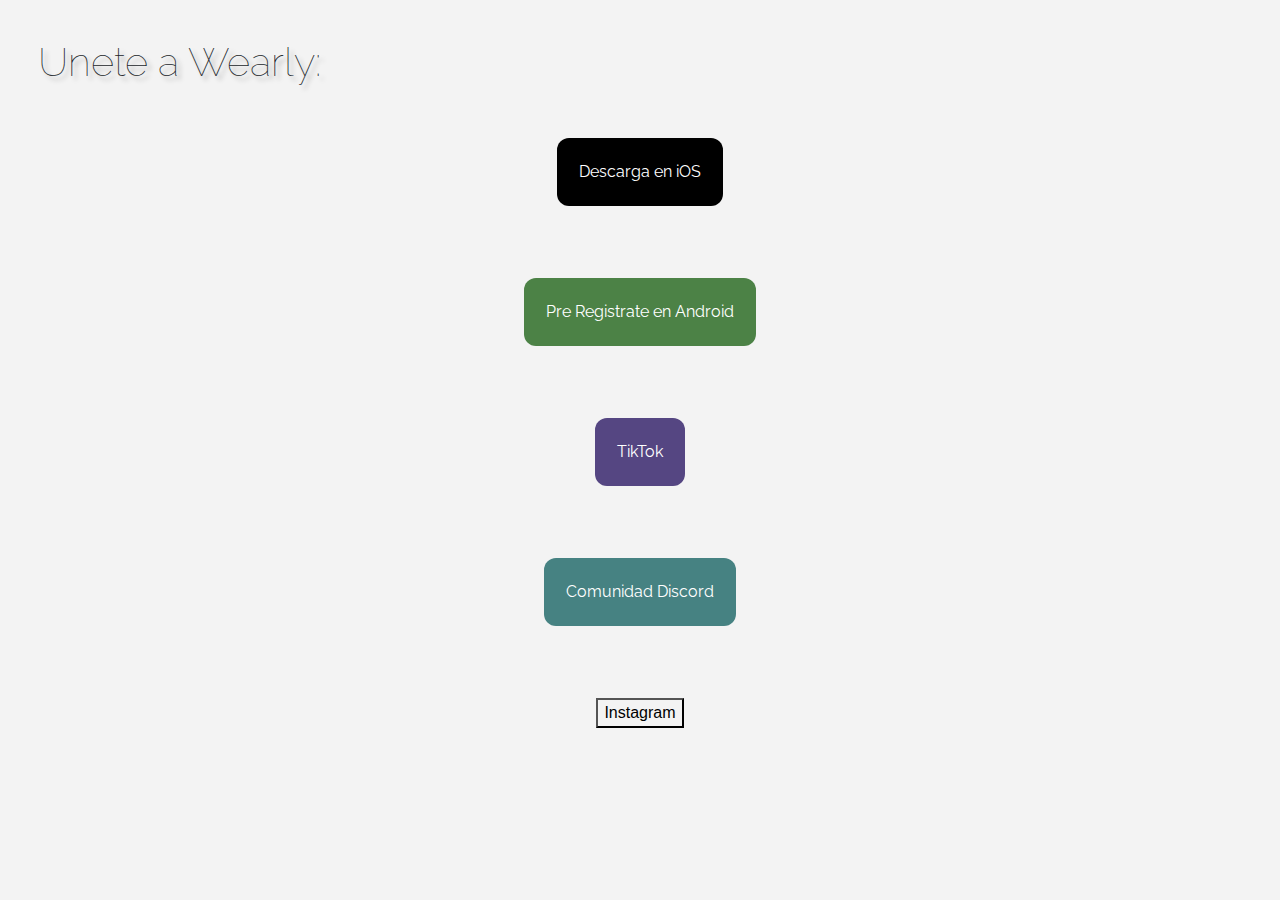
<file: join.html>
<!DOCTYPE html>
<html lang="es" dir="ltr">
  <head>
    <meta charset="utf-8">
    <title>Unete a Wearly</title>

    <link rel="stylesheet" href="indexstyle.css">
    <link rel="icon" type="image/png" href="images/favicon.ico">
    <link href="https://fonts.googleapis.com/css2?family=Raleway:wght@400;600&display=swap" rel="stylesheet">
    <link rel="stylesheet" href="https://stackpath.bootstrapcdn.com/bootstrap/4.3.1/css/bootstrap.min.css" integrity="sha384-ggOyR0iXCbMQv3Xipma34MD+dH/1fQ784/j6cY/iJTQUOhcWr7x9JvoRxT2MZw1T" crossorigin="anonymous">
  </head>
  <body style="background-color: #F3F3F3">
    <h1 style="text-shadow: 4px 4px 4px #aaa;font-family: 'Raleway', sans-serif; font-weight:100; margin-left:3%; margin-top:3%; margin-bottom: 4%;">Unete a Wearly:</h1>
      <div style="text-align:center;">
        <div class="container" style="margin-bottom: 3%;">
          <button onclick="window.open('https://apps.apple.com/app/id1510229298','_blank')" class="button-ios">Descarga en iOS</button>
        </div>
        <div class="container" style="margin-bottom: 3%;">
          <button onclick="window.open('https://play.google.com/store/apps/details?id=com.wearly.wearlyappandroid','_blank')" class="button-android">Pre Registrate en Android</button>
        </div>
        <div class="container" style="margin-bottom: 3%;">
          <button onclick="window.open('https://vm.tiktok.com/ZSajDDpY/','_blank')" class="button-tiktok">TikTok</button>
        </div>
        <div class="container" style="margin-bottom: 3%;">
          <button onclick="window.open('https://discord.gg/CTQBTRs45G','_blank')" class="button-discord">Comunidad Discord</button>
        </div>
        <div class="container" style="margin-bottom: 3%;">
          <button onclick="window.open('https://www.instagram.com/wearlyapp/','_blank')" class="button-instagram">Instagram</button>
        </div>
      </div>
    <script src="https://cdn.jsdelivr.net/npm/@popperjs/core@2.6.0/dist/umd/popper.min.js" integrity="sha384-KsvD1yqQ1/1+IA7gi3P0tyJcT3vR+NdBTt13hSJ2lnve8agRGXTTyNaBYmCR/Nwi" crossorigin="anonymous"></script>
    <script src="https://cdn.jsdelivr.net/npm/bootstrap@5.0.0-beta2/dist/js/bootstrap.min.js" integrity="sha384-nsg8ua9HAw1y0W1btsyWgBklPnCUAFLuTMS2G72MMONqmOymq585AcH49TLBQObG" crossorigin="anonymous"></script>
  </body>
</html>
</file>
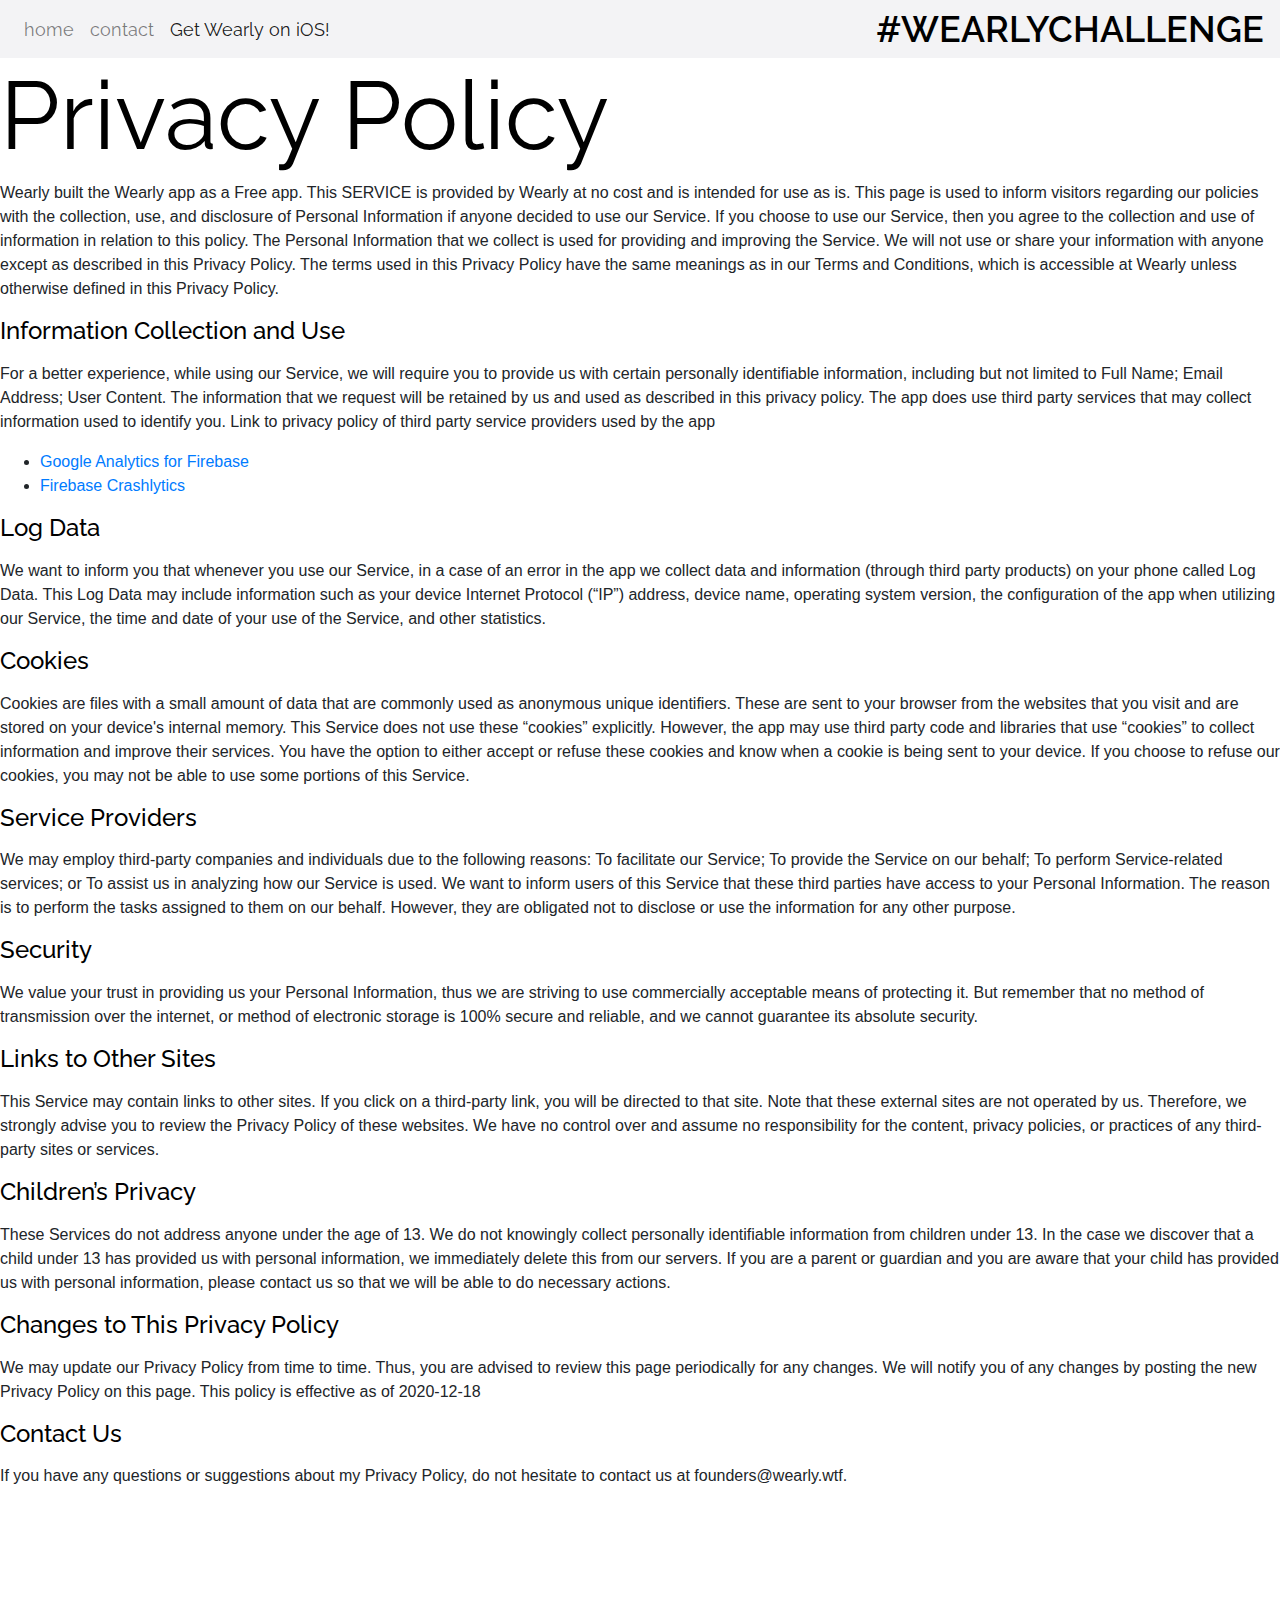
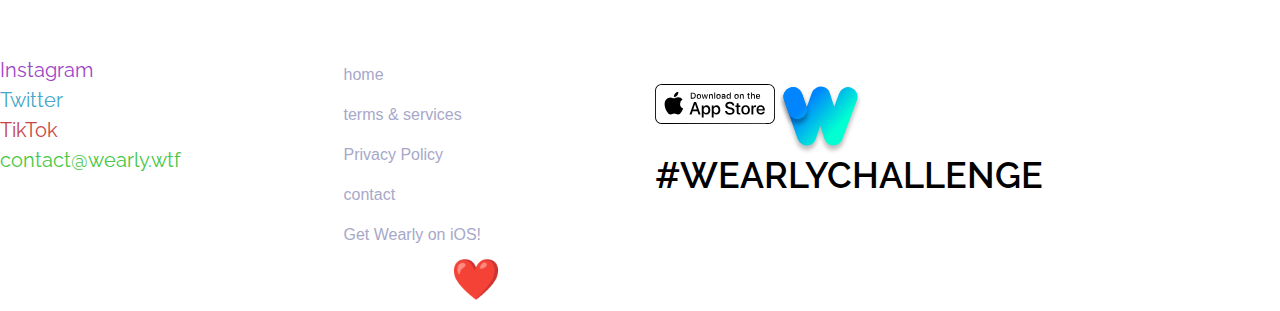
<file: privacy.html>
<!DOCTYPE html>
<html lang="en" dir="ltr">
  <head>
    <meta charset="utf-8">
    <title>Wearly</title>
    <link rel="stylesheet" href="style.css">
    <link rel="icon" type="image/png" href="favicon.ico">
    <link href="https://fonts.googleapis.com/css2?family=Raleway:wght@400;600&display=swap" rel="stylesheet">
    <link rel="stylesheet" href="https://stackpath.bootstrapcdn.com/bootstrap/4.3.1/css/bootstrap.min.css" integrity="sha384-ggOyR0iXCbMQv3Xipma34MD+dH/1fQ784/j6cY/iJTQUOhcWr7x9JvoRxT2MZw1T" crossorigin="anonymous">
  </head>
    <body>
      <nav class="navbar navbar-expand-lg navbar-light navbar-custom navbar-style">
        <div class="collapse navbar-collapse" id="navbarText">
          <ul class="navbar-nav mr-auto">
            <li class="nav-item navbar-unselected">
              <a class="nav-link" href="index.html">home</a>
            </li>
            <li class="nav-item navbar-unselected">
              <a class="nav-link" href="mailto:founders@wearly.wtf">contact</a>
            </li>
            <li class="nav-item active">
              <a class="nav-link" href="https://apps.apple.com/app/id1510229298">Get Wearly on iOS!</a>
            </li>
          </ul>
        <span class="navbar-challenge">
        #WEARLYCHALLENGE
        </span>
        </div>
      </nav>
      <h1 class="main-title">Privacy Policy</h1> <p>
        Wearly built the Wearly app as a Free app. This SERVICE is provided by Wearly at no cost and is intended for use as is.
This page is used to inform visitors regarding our policies with the collection, use, and disclosure of Personal Information if anyone decided to use our Service.
If you choose to use our Service, then you agree to the collection and use of information in relation to this policy. The Personal Information that we collect is used for providing and improving the Service. We will not use or share your information with anyone except as described in this Privacy Policy.
The terms used in this Privacy Policy have the same meanings as in our Terms and Conditions, which is accessible at Wearly unless otherwise defined in this Privacy Policy.

</p> <p><h1 class="sub-title">Information Collection and Use</h1></p> <p>
        For a better experience, while using our Service, we will require you to provide us with certain personally identifiable information, including but not limited to Full Name; Email Address; User Content. The information that we request will be retained by us and used as described in this privacy policy.
The app does use third party services that may collect information used to identify you.
Link to privacy policy of third party service providers used by the app


      </p> <ul><!----><!----><li><a href="https://firebase.google.com/policies/analytics" target="_blank">Google Analytics for Firebase</a></li><li><a href="https://firebase.google.com/support/privacy/" target="_blank">Firebase Crashlytics</a></li><!----><!----><!----><!----><!----><!----><!----><!----><!----><!----><!----><!----></ul></div>
      <p><h1 class="sub-title">Log Data</h1></href=""></p> <p>
      We want to inform you that whenever you use our Service, in a case of an error in the app we collect data and information (through third party products) on your phone called Log Data. This Log Data may include information such as your device Internet Protocol (“IP”) address, device name, operating system version, the configuration of the app when utilizing our Service, the time and date of your use of the Service, and other statistics.
    </p> <p><h1 class="sub-title">Cookies</h1></p> <p>
        Cookies are files with a small amount of data that are commonly used as anonymous unique identifiers. These are sent to your browser from the websites that you visit and are stored on your device's internal memory.
This Service does not use these “cookies” explicitly. However, the app may use third party code and libraries that use “cookies” to collect information and improve their services. You have the option to either accept or refuse these cookies and know when a cookie is being sent to your device. If you choose to refuse our cookies, you may not be able to use some portions of this Service.

</p> <p><h1 class="sub-title">Service Providers</h1></p> <p>
        We may employ third-party companies and individuals due to the following reasons:
  To facilitate our Service;
  To provide the Service on our behalf;
  To perform Service-related services; or
  To assist us in analyzing how our Service is used.
  We want to inform users of this Service that these third parties have access to your Personal Information. The reason is to perform the tasks assigned to them on our behalf. However, they are obligated not to disclose or use the information for any other purpose.

</p> <p><h1 class="sub-title">Security</h1></p> <p>
        We value your trust in providing us your Personal Information, thus we are striving to use commercially acceptable means of protecting it. But remember that no method of transmission over the internet, or method of electronic storage is 100% secure and reliable, and we cannot guarantee its absolute security.
      </p> <p><h1 class="sub-title">Links to Other Sites</h1></p> <p>
        This Service may contain links to other sites. If you click on a third-party link, you will be directed to that site. Note that these external sites are not operated by us. Therefore, we strongly advise you to review the Privacy Policy of these websites. We have no control over and assume no responsibility for the content, privacy policies, or practices of any third-party sites or services.

      </p> <p><h1 class="sub-title">Children’s Privacy</h1></p> <p>
        These Services do not address anyone under the age of 13. We do not knowingly collect personally identifiable information from children under 13. In the case we discover that a child under 13 has provided us with personal information, we immediately delete this from our servers. If you are a parent or guardian and you are aware that your child has provided us with personal information, please contact us so that we will be able to do necessary actions.

      </p> <p><h1 class="sub-title">Changes to This Privacy Policy</h1></p> <p>
        We may update our Privacy Policy from time to time. Thus, you are advised to review this page periodically for any changes. We will notify you of any changes by posting the new Privacy Policy on this page.
This policy is effective as of 2020-12-18
</p> <p><h1 class="sub-title">Contact Us</h1></p> <p>
      If you have any questions or suggestions about my
      Privacy Policy, do not hesitate to contact us at founders@wearly.wtf.
      </p>

      <br><br>

      <div class="row last-row">
        <div class="col-3">
          <a href="https://www.instagram.com/wearlyapp/"class="instagram-title">Instagram</a>
          <br>
          <a href="https://twitter.com/WearlyAI"class="twitter-title">Twitter</a>
          <br>
          <a href="https://vm.tiktok.com/ZSajDDpY/"class="tiktok-title">TikTok</a>
          <br>
          <a href="mailto:contact@wearl.wtf"class="email-title">contact@wearly.wtf</a>
        </div>
        <div class="col-3">
          <a class="nav-link bottom-nav" href="indexstyle.html">home</a>
          <a class="nav-link bottom-nav" href="terms.html">terms & services</a>
          <a class="nav-link bottom-nav" href="privacy.html">Privacy Policy <span class="sr-only">(current)</span></a>
          <a class="nav-link bottom-nav" href="mailto:founders@wearly.wtf">contact</a>
          <a class="nav-link bottom-nav" href="https://apps.apple.com/app/id1510229298">Get Wearly on iOS!</a>
        </div>
        <div class="col-6">
          <a href="https://apps.apple.com/app/id1510229298">
            <img src="images/Download_on_the_App_Store_Badge_US-UK_RGB_wht_092917.svg" alt="">
          </a>
          <img class="wearl-logo" src="images/wearly-logo-sm.svg" alt="">
          <h1 class="navbar-challenge">
          #WEARLYCHALLENGE
          </h1>
        </div>
      </div>
      <div class="row">
        <div class="col-3">

        </div>
        <div class="col-3">
          <h1 class="heart-bottom">❤️</h1>
        </div>
        <div class="col-3">

        </div>
      </div>

      <script src="https://code.jquery.com/jquery-3.3.1.slim.min.js" integrity="sha384-q8i/X+965DzO0rT7abK41JStQIAqVgRVzpbzo5smXKp4YfRvH+8abtTE1Pi6jizo" crossorigin="anonymous"></script>
      <script src="https://cdnjs.cloudflare.com/ajax/libs/popper.js/1.14.7/umd/popper.min.js" integrity="sha384-UO2eT0CpHqdSJQ6hJty5KVphtPhzWj9WO1clHTMGa3JDZwrnQq4sF86dIHNDz0W1" crossorigin="anonymous"></script>
      <script src="https://stackpath.bootstrapcdn.com/bootstrap/4.3.1/js/bootstrap.min.js" integrity="sha384-JjSmVgyd0p3pXB1rRibZUAYoIIy6OrQ6VrjIEaFf/nJGzIxFDsf4x0xIM+B07jRM" crossorigin="anonymous"></script>
  </body>
</html>
</file>
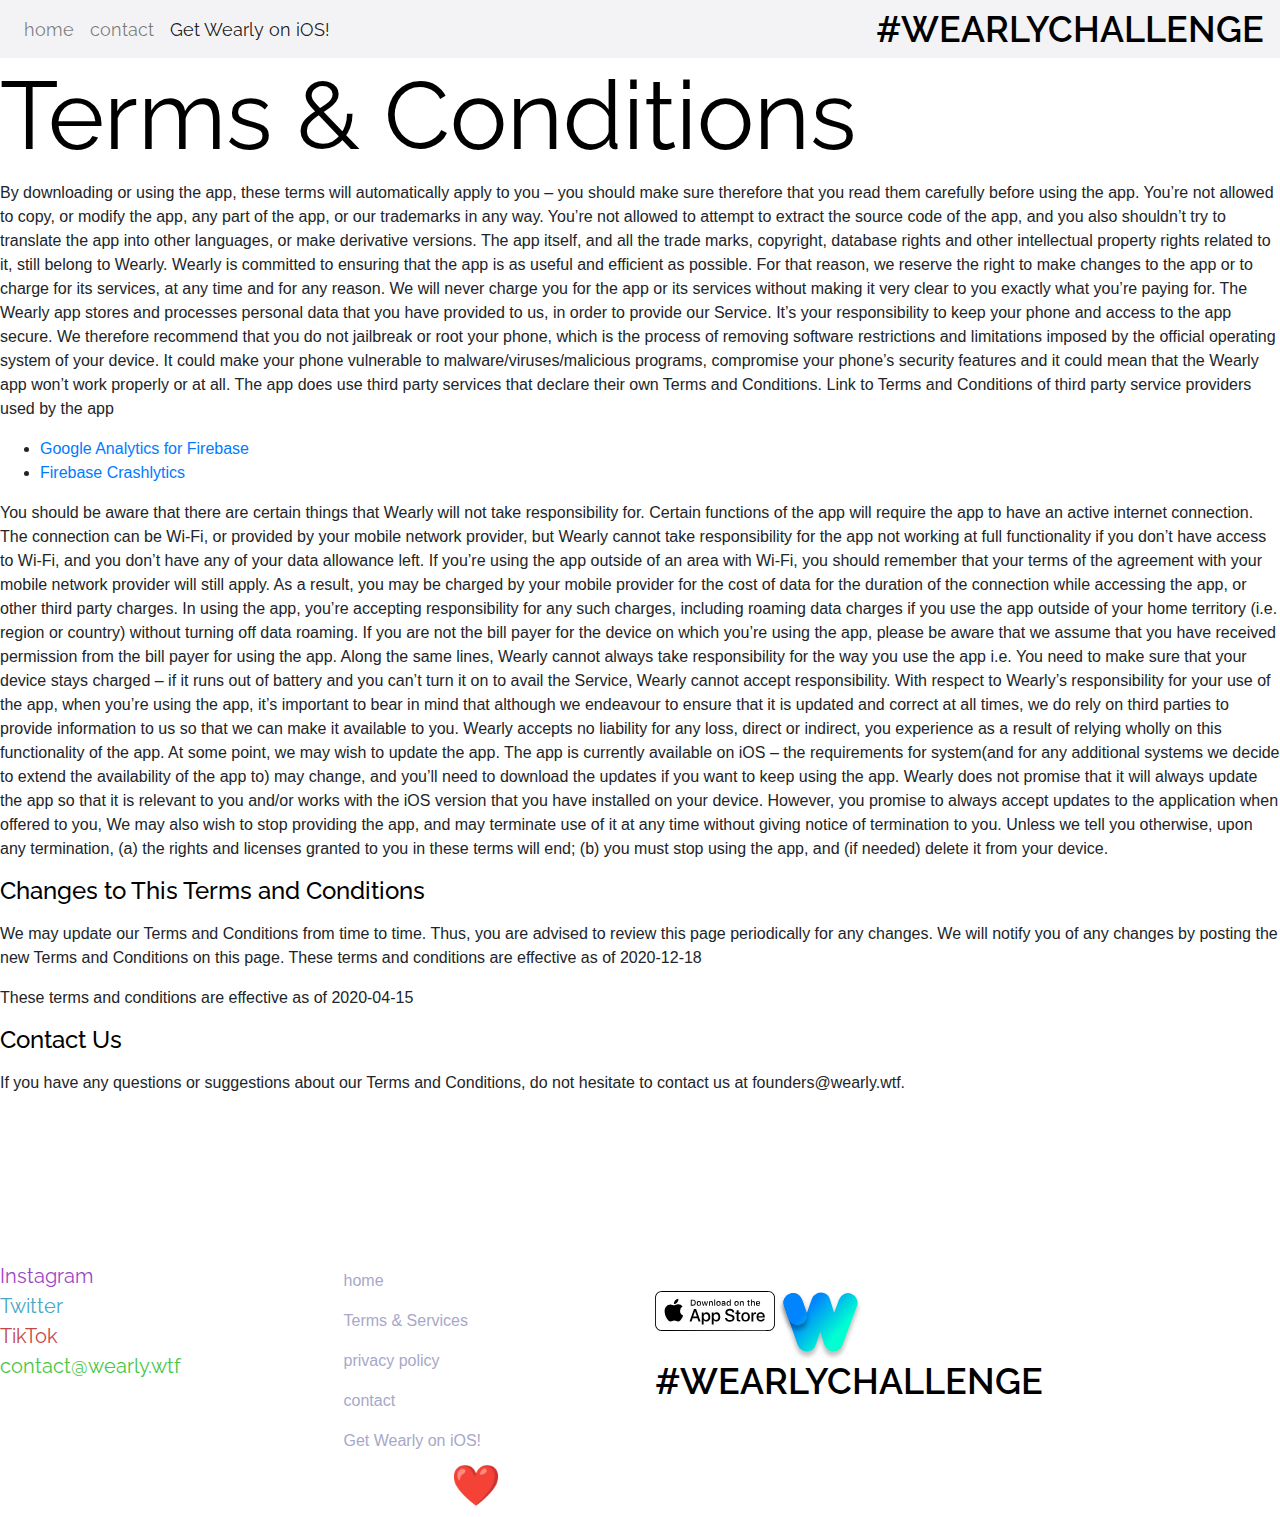
<file: terms.html>
<!DOCTYPE html>
<html>
  <head>
    <meta charset="utf-8">
    <title>Wearly</title>
    <link rel="stylesheet" href="style.css">
    <link rel="icon" type="image/png" href="favicon.ico">
    <link href="https://fonts.googleapis.com/css2?family=Raleway:wght@400;600&display=swap" rel="stylesheet">
    <link rel="stylesheet" href="https://stackpath.bootstrapcdn.com/bootstrap/4.3.1/css/bootstrap.min.css" integrity="sha384-ggOyR0iXCbMQv3Xipma34MD+dH/1fQ784/j6cY/iJTQUOhcWr7x9JvoRxT2MZw1T" crossorigin="anonymous">
  </head>
    <body>
      <nav class="navbar navbar-expand-lg navbar-light navbar-custom navbar-style">
        <div class="collapse navbar-collapse" id="navbarText">
          <ul class="navbar-nav mr-auto">
            <li class="nav-item navbar-unselected">
              <a class="nav-link" href="index.html">home</a>
            </li>
            <li class="nav-item navbar-unselected">
              <a class="nav-link" href="mailto:founders@wearly.wtf">contact</a>
            </li>
            <li class="nav-item active">
              <a class="nav-link" href="https://apps.apple.com/app/id1510229298">Get Wearly on iOS!</a>
            </li>
          </ul>
        <span class="navbar-challenge">
        #WEARLYCHALLENGE
        </span>
        </div>
      </nav>
      <h1 class="main-title">Terms &amp; Conditions</h1> <p>
        By downloading or using the app, these terms will automatically apply to you – you should make sure therefore that you read them carefully before using the app. You’re not allowed to copy, or modify the app, any part of the app, or our trademarks in any way. You’re not allowed to attempt to extract the source code of the app, and you also shouldn’t try to translate the app into other languages, or make derivative versions. The app itself, and all the trade marks, copyright, database rights and other intellectual property rights related to it, still belong to Wearly.
Wearly is committed to ensuring that the app is as useful and efficient as possible. For that reason, we reserve the right to make changes to the app or to charge for its services, at any time and for any reason. We will never charge you for the app or its services without making it very clear to you exactly what you’re paying for.
The Wearly app stores and processes personal data that you have provided to us, in order to provide our Service. It’s your responsibility to keep your phone and access to the app secure. We therefore recommend that you do not jailbreak or root your phone, which is the process of removing software restrictions and limitations imposed by the official operating system of your device. It could make your phone vulnerable to malware/viruses/malicious programs, compromise your phone’s security features and it could mean that the Wearly app won’t work properly or at all.
The app does use third party services that declare their own Terms and Conditions.
Link to Terms and Conditions of third party service providers used by the app

      </p> <ul><!----><!----><li><a href="https://firebase.google.com/terms/analytics" target="_blank">Google Analytics for Firebase</a></li><li><a href="https://firebase.google.com/terms/crashlytics" target="_blank">Firebase Crashlytics</a></li><!----><!----><!----><!----><!----><!----><!----><!----><!----><!----><!----><!----></ul></div> <p>
        You should be aware that there are certain things that Wearly will not take responsibility for. Certain functions of the app will require the app to have an active internet connection. The connection can be Wi-Fi, or provided by your mobile network provider, but Wearly cannot take responsibility for the app not working at full functionality if you don’t have access to Wi-Fi, and you don’t have any of your data allowance left.
If you’re using the app outside of an area with Wi-Fi, you should remember that your terms of the agreement with your mobile network provider will still apply. As a result, you may be charged by your mobile provider for the cost of data for the duration of the connection while accessing the app, or other third party charges. In using the app, you’re accepting responsibility for any such charges, including roaming data charges if you use the app outside of your home territory (i.e. region or country) without turning off data roaming. If you are not the bill payer for the device on which you’re using the app, please be aware that we assume that you have received permission from the bill payer for using the app.
Along the same lines, Wearly cannot always take responsibility for the way you use the app i.e. You need to make sure that your device stays charged – if it runs out of battery and you can’t turn it on to avail the Service, Wearly cannot accept responsibility.
With respect to Wearly’s responsibility for your use of the app, when you’re using the app, it’s important to bear in mind that although we endeavour to ensure that it is updated and correct at all times, we do rely on third parties to provide information to us so that we can make it available to you. Wearly accepts no liability for any loss, direct or indirect, you experience as a result of relying wholly on this functionality of the app.
At some point, we may wish to update the app. The app is currently available on iOS – the requirements for system(and for any additional systems we decide to extend the availability of the app to) may change, and you’ll need to download the updates if you want to keep using the app. Wearly does not promise that it will always update the app so that it is relevant to you and/or works with the iOS version that you have installed on your device. However, you promise to always accept updates to the application when offered to you, We may also wish to stop providing the app, and may terminate use of it at any time without giving notice of termination to you. Unless we tell you otherwise, upon any termination, (a) the rights and licenses granted to you in these terms will end; (b) you must stop using the app, and (if needed) delete it from your device.
</p> <p><h1 class="sub-title">Changes to This Terms and Conditions</h1></p> <p>
        We may update our Terms and Conditions from time to time. Thus, you are advised to review this page periodically for any changes. We will notify you of any changes by posting the new Terms and Conditions on this page.
These terms and conditions are effective as of 2020-12-18
      </p> <p>
      These terms and conditions are effective as of 2020-04-15
    </p> <p><h1 class="sub-title">Contact Us</h1></p> <p>
      If you have any questions or suggestions about our
      Terms and Conditions, do not hesitate to contact us
      at founders@wearly.wtf.
      </p>

      <br><br>

      <div class="row last-row">
        <div class="col-3">
          <a href="https://www.instagram.com/wearlyapp/"class="instagram-title">Instagram</a>
          <br>
          <a href="https://twitter.com/WearlyAI"class="twitter-title">Twitter</a>
          <br>
          <a href="https://vm.tiktok.com/ZSajDDpY/"class="tiktok-title">TikTok</a>
          <br>
          <a href="mailto:contact@wearl.wtf"class="email-title">contact@wearly.wtf</a>
        </div>
        <div class="col-3">
          <a class="nav-link bottom-nav" href="indexstyle.html">home</a>
          <a class="nav-link bottom-nav" href="terms.html">Terms & Services <span class="sr-only">(current)</span></a>
          <a class="nav-link bottom-nav" href="privacy.html">privacy policy</a>
          <a class="nav-link bottom-nav" href="mailto:founders@wearly.wtf">contact</a>
          <a class="nav-link bottom-nav" href="https://apps.apple.com/app/id1510229298">Get Wearly on iOS!</a>
        </div>
        <div class="col-6">
          <a href="https://apps.apple.com/app/id1510229298">
            <img src="images/Download_on_the_App_Store_Badge_US-UK_RGB_wht_092917.svg" alt="">
          </a>
          <img class="wearl-logo" src="images/wearly-logo-sm.svg" alt="">
          <h1 class="navbar-challenge">
          #WEARLYCHALLENGE
          </h1>
        </div>
      </div>
      <div class="row">
        <div class="col-3">

        </div>
        <div class="col-3">
          <h1 class="heart-bottom">❤️</h1>
        </div>
        <div class="col-3">

        </div>
      </div>

      <script src="https://code.jquery.com/jquery-3.3.1.slim.min.js" integrity="sha384-q8i/X+965DzO0rT7abK41JStQIAqVgRVzpbzo5smXKp4YfRvH+8abtTE1Pi6jizo" crossorigin="anonymous"></script>
      <script src="https://cdnjs.cloudflare.com/ajax/libs/popper.js/1.14.7/umd/popper.min.js" integrity="sha384-UO2eT0CpHqdSJQ6hJty5KVphtPhzWj9WO1clHTMGa3JDZwrnQq4sF86dIHNDz0W1" crossorigin="anonymous"></script>
      <script src="https://stackpath.bootstrapcdn.com/bootstrap/4.3.1/js/bootstrap.min.js" integrity="sha384-JjSmVgyd0p3pXB1rRibZUAYoIIy6OrQ6VrjIEaFf/nJGzIxFDsf4x0xIM+B07jRM" crossorigin="anonymous"></script>
    </body>
</html>
</file>
<file: indexstyle.css>
* {
  background-color: #F3F3F3;
}

.main-title {
  margin-top: 6%;
  font-size: 400%;
  font-family: Raleway;
  font-style: normal;
  font-weight: 600;
}

.button-ios {
  background-color: #000000;
  border: none;
  color: white;
  padding: 2%;
  text-align: center;
  text-decoration: none;
  display: inline-block;
  font-size: 100%;
  font-family: Raleway;
  font-style: normal;
  border-radius: 12px;
  margin-bottom: 3%;
}

.button-android {
  background-color: #4c8246;
  border: none;
  color: white;
  padding: 2%;
  text-align: center;
  text-decoration: none;
  display: inline-block;
  font-size: 100%;
  font-family: Raleway;
  font-style: normal;
  border-radius: 12px;
  margin-left: 3%;
  margin-right: 3%;
  margin-bottom: 3%;
}

.button-tiktok {
  background-color: #554682;
  border: none;
  color: white;
  padding: 2%;
  text-align: center;
  text-decoration: none;
  display: inline-block;
  font-size: 100%;
  font-family: Raleway;
  font-style: normal;
  border-radius: 12px;
  margin-left: 3%;
  margin-right: 3%;
  margin-bottom: 3%;
}

.button-discord {
  background-color: #468282;
  border: none;
  color: white;
  padding: 2%;
  text-align: center;
  text-decoration: none;
  display: inline-block;
  font-size: 100%;
  font-family: Raleway;
  font-style: normal;
  border-radius: 12px;
  margin-bottom: 3%;
}

.images {
  text-align: center;
  width: 80%;
  height: auto;
}

.last-row {
  font-family: Raleway;
  font-style: normal;
  font-weight: normal;
  font-size: 100%;
  margin-left: 15%;
  margin-right: 15%;
}

a:link {
  text-decoration:none;
  color:black;
}

a:visited {
  color:black;
}
</file>
<file: style.css>
.navbar-custom {
    background-color: #F3F3F5;
}

.main-title{
  font-family: Raleway;
  font-style: normal;
  font-weight: normal;
  font-size: 96px;
  /* identical to box height */

  color: #000000;
}

.sub-title{
  font-family: Raleway;
  font-style: normal;
  font-weight: 500;
  font-size: 24px;

  color: #000000;
}

.navbar-style {
  font-family: Raleway;
  font-style: normal;
  font-weight: normal;
  font-size: 18px;
  line-height: 21px;
}

.navbar-unselected{
  font-family: Raleway;
  font-style: normal;
  font-weight: normal;
  font-size: 18px;
  line-height: 21px;

  color: #A7A8C9;
}

.navbar-challenge {
  font-family: Raleway;
  font-style: normal;
  font-weight: 600;
  font-size: 36px;
  line-height: 42px;

  color: #000000;
}

.wearl-logo {
  margin-top: 5%;
}

.instagram-title {
  font-family: Raleway;
  font-style: normal;
  font-weight: normal;
  font-size: 20px;

  color: #9D45C7;

}

.twitter-title {
  font-family: Raleway;
  font-style: normal;
  font-weight: normal;
  font-size: 20px;

  color: #45A7C7;
}

.tiktok-title {
  font-family: Raleway;
  font-style: normal;
  font-weight: normal;
  font-size: 20px;

  color: #C74545;
}

.email-title {
  font-family: Raleway;
  font-style: normal;
  font-weight: normal;
  font-size: 20px;

  color: #47C745;
}

.heart-bottom {
  text-align: center;
}

.bottom-nav {
  color: #A7A8C9;
}

.last-row {
  margin-top: 8%;
}

a:hover {
  color: black;
}

#second-row {
  margin-left: 4%;
}
</file>
